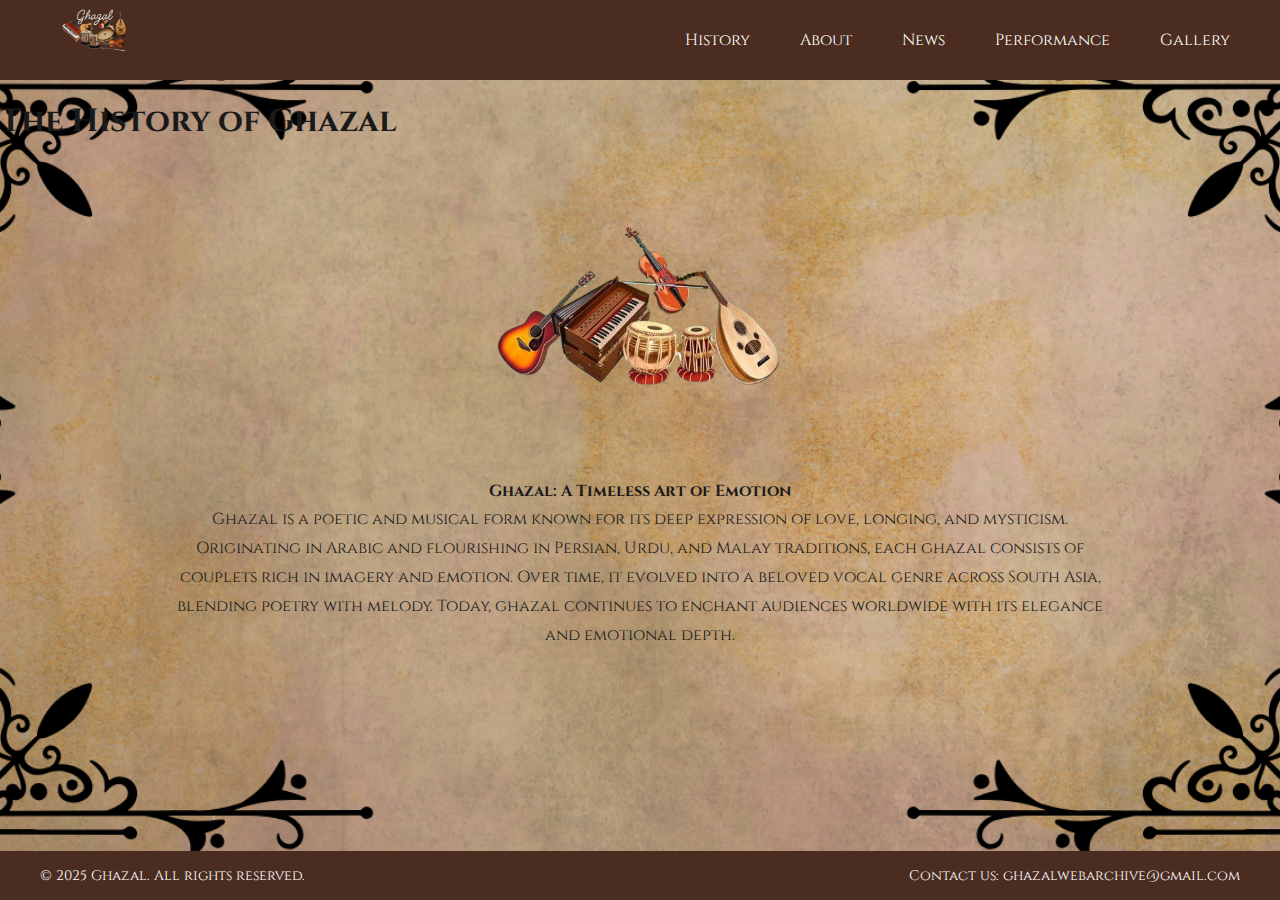
<file: index.html>
<!DOCTYPE html>
<html lang="en">
<head>
  <meta charset="UTF-8" />
  <meta name="viewport" content="width=device-width, initial-scale=1.0"/>
  <title>The History of Ghazal</title>
  <link rel="stylesheet" href="style.css">
  <link rel="icon" type="picture" href="picture/Ghazal logo.png">
  <link href="https://fonts.googleapis.com/css2?family=UnifrakturCook:wght@700&display=swap" rel="stylesheet">
</head>
<body>

  <!-- Navigation -->
  <header>
    <div class="logo">
        <img src="picture/Ghazal logo.png" alt="Ghazal Logo">
    </div>
    <nav>
      <ul>
        <li><a href="index.html">History</a></li>
        <li><a href="about.html">About</a></li>
        <li><a href="news.html">News</a></li>
        <li><a href="performance.html">Performance</a></li>
        <li><a href="gallery.html">Gallery</a></li>
      </ul>
    </nav>
  </header>

  <!-- Main Section -->
  <main>
    <section class="history-section">
      <h1>The History of Ghazal</h1>
      <img src="picture/ghazal intrument.png" alt="Ghazal Instruments" class="music-image">
      <p class="description">
        <strong>Ghazal: A Timeless Art of Emotion</strong><br>
        Ghazal is a poetic and musical form known for its deep expression of love,
        longing, and mysticism. Originating in Arabic and flourishing in Persian,
        Urdu, and Malay traditions, each ghazal consists of couplets rich in imagery
        and emotion. Over time, it evolved into a beloved vocal genre across South Asia,
        blending poetry with melody. Today, ghazal continues to enchant audiences
        worldwide with its elegance and emotional depth.
      </p>
    </section>
  </main>

  <!-- Footer -->
  <footer>
    <div>&copy; 2025 Ghazal. All rights reserved.</div>
    <div>Contact us: ghazalwebarchive@gmail.com</div>
  </footer>

</body>
</html>
</file>
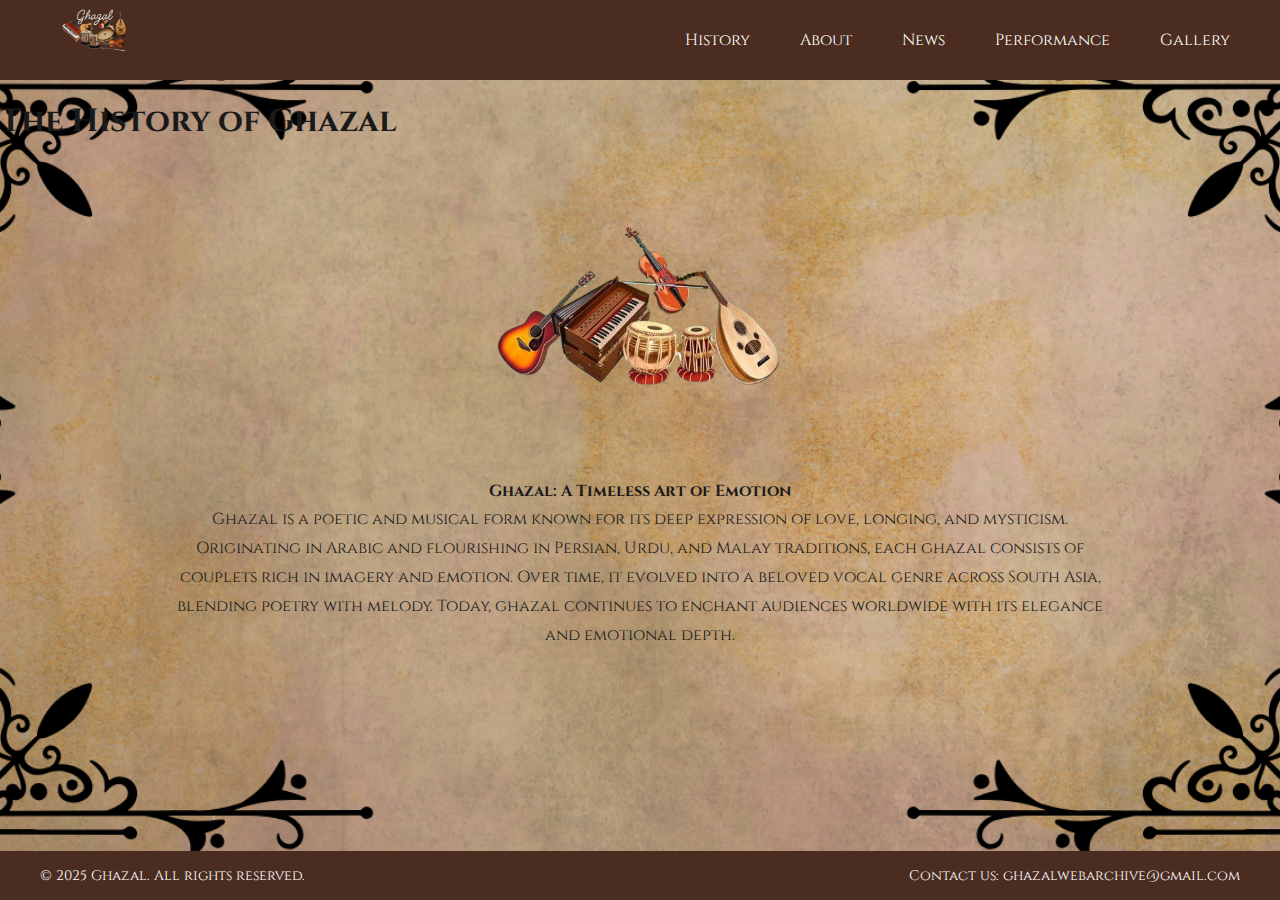
<file: history.html>
<!DOCTYPE html>
<html lang="en">
<head>
  <meta charset="UTF-8" />
  <meta name="viewport" content="width=device-width, initial-scale=1.0"/>
  <title>The History of Ghazal</title>
  <link rel="stylesheet" href="style.css">
  <link rel="icon" type="picture" href="picture/Ghazal logo.png">
  <link href="https://fonts.googleapis.com/css2?family=UnifrakturCook:wght@700&display=swap" rel="stylesheet">
</head>
<body>

  <!-- Navigation -->
  <header>
    <div class="logo">
        <img src="picture/Ghazal logo.png" alt="Ghazal Logo">
    </div>
    <nav>
      <ul>
        <li><a href="history.html">History</a></li>
        <li><a href="about.html">About</a></li>
        <li><a href="news.html">News</a></li>
        <li><a href="performance.html">Performance</a></li>
        <li><a href="gallery.html">Gallery</a></li>
      </ul>
    </nav>
  </header>

  <!-- Main Section -->
  <main>
    <section class="history-section">
      <h1>The History of Ghazal</h1>
      <img src="picture/ghazal intrument.png" alt="Ghazal Instruments" class="music-image">
      <p class="description">
        <strong>Ghazal: A Timeless Art of Emotion</strong><br>
        Ghazal is a poetic and musical form known for its deep expression of love,
        longing, and mysticism. Originating in Arabic and flourishing in Persian,
        Urdu, and Malay traditions, each ghazal consists of couplets rich in imagery
        and emotion. Over time, it evolved into a beloved vocal genre across South Asia,
        blending poetry with melody. Today, ghazal continues to enchant audiences
        worldwide with its elegance and emotional depth.
      </p>
    </section>
  </main>

  <!-- Footer -->
  <footer>
    <div>&copy; 2025 Ghazal. All rights reserved.</div>
    <div>Contact us: ghazalwebarchive@gmail.com</div>
  </footer>

</body>
</html>
</file>
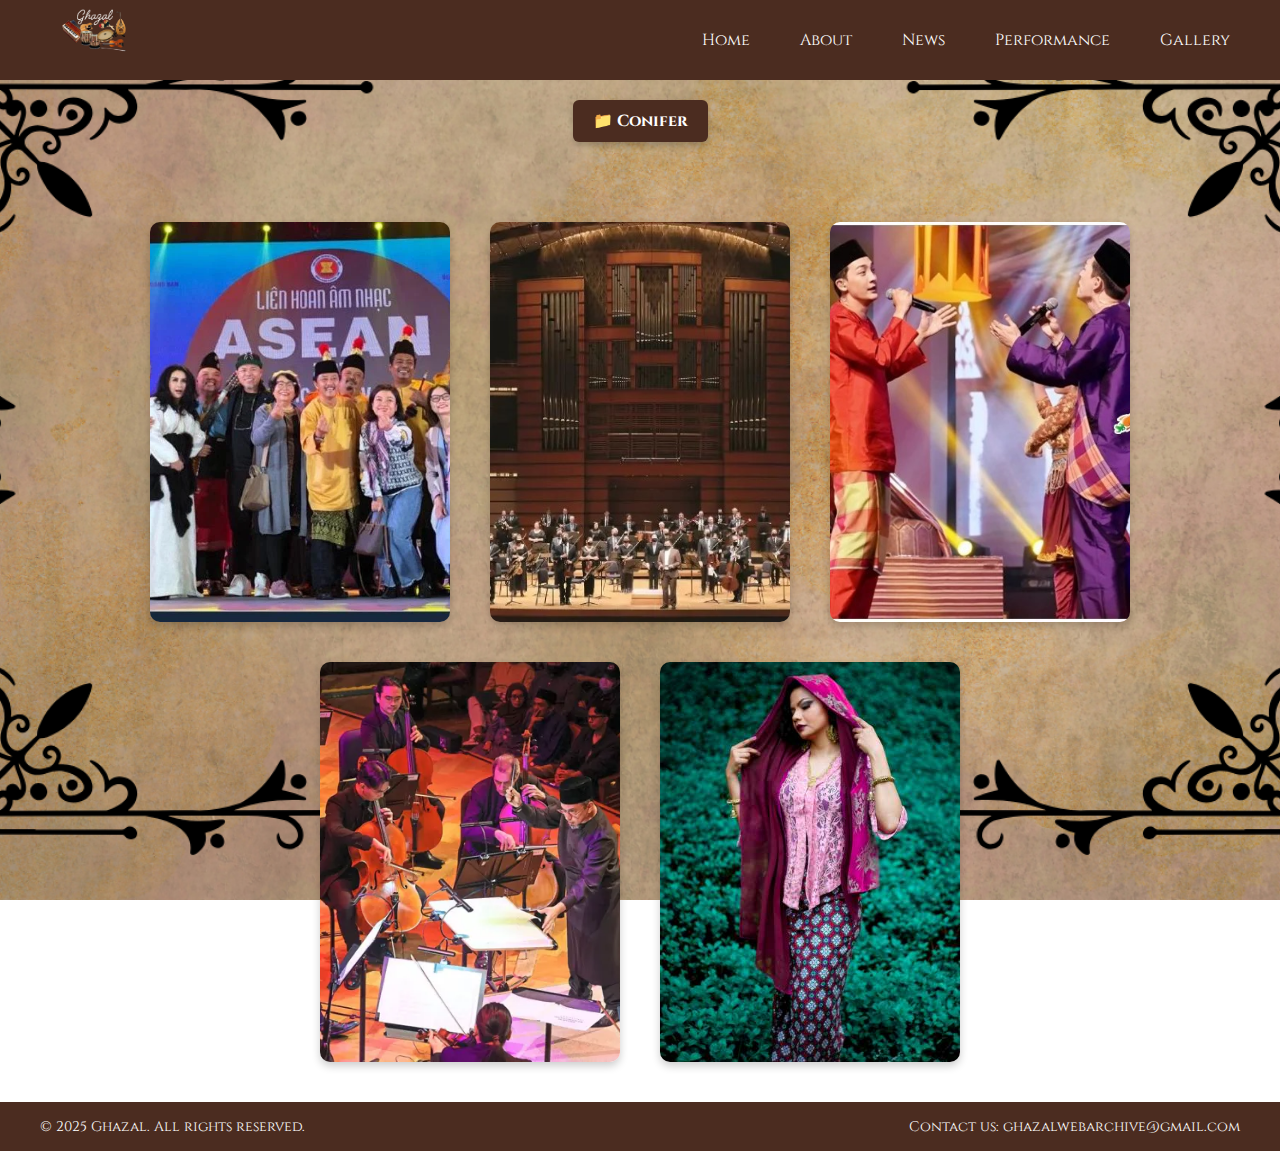
<file: news.html>
<!DOCTYPE html>
<html lang="en">
<head>
  <meta charset="UTF-8">
  <meta name="viewport" content="width=device-width, initial-scale=1.0">
  <title>News Page Ghazal</title>
  <link rel="stylesheet" href="style.css">
    <link rel="icon" type="picture" href="picture/Ghazal logo.png">
  <style>
    .news-section {
      padding: 60px 10%;
      display: flex;
      flex-wrap: wrap;
      gap: 40px;
      justify-content: center;
    }

    .flip-card {
      background-color: transparent;
      width: 300px;
      height: 400px;
      perspective: 1000px;
    }

    .flip-card-inner {
      position: relative;
      width: 100%;
      height: 100%;
      text-align: center;
      transition: transform 0.8s;
      transform-style: preserve-3d;
    }

    .flip-card:hover .flip-card-inner {
      transform: rotateY(180deg);
    }

    .flip-card-front, .flip-card-back {
      position: absolute;
      width: 100%;
      height: 100%;
      -webkit-backface-visibility: hidden;
      backface-visibility: hidden;
      border-radius: 10px;
      overflow: hidden;
      box-shadow: 0 4px 8px rgba(0, 0, 0, 0.2);
    }

    .flip-card-front img {
      width: 100%;
      height: 100%;
      object-fit: cover;
    }

    .flip-card-back {
      background-color: #f3e7dc;
      color: #1a1a1a;
      transform: rotateY(180deg);
      display: flex;
      flex-direction: column;
      justify-content: space-between;
      padding: 20px;
      overflow-y: auto;
    }

    .flip-card-back .content {
      flex-grow: 1;
      font-size: 14px;
      text-align: left;
      margin-bottom: 15px;
    }

    .flip-card-back .buttons {
      display: flex;
      flex-direction: column;
      gap: 10px;
    }

    .flip-card-back .buttons a {
      text-decoration: none;
      padding: 10px;
      border-radius: 6px;
      background-color: #4b2c20;
      color: white;
      font-weight: bold;
      transition: background-color 0.3s;
      text-align: center;
    }

    .flip-card-back .buttons a:hover {
      background-color: #362116;
    }

    .drive-button-wrapper {
  display: flex;
  justify-content: center;
  margin: 30px 0 20px;
}

.drive-button-wrapper {
  display: flex;
  justify-content: center;
  align-items: center;
  margin: 20px auto;
  width: 100%;
}

.classic-button {
  background-color: #4b2c20;
  color: #fff;
  padding: 10px 20px;
  font-weight: bold;
  text-decoration: none;
  border-radius: 6px;
  transition: background-color 0.3s;
  box-shadow: 0 4px 6px rgba(0,0,0,0.2);
  font-family: 'Cinzel', serif;
}

.classic-button:hover {
  background-color: #362116;
}

.container {
  max-width: 1200px;
  margin: 0 auto;
  padding: 0 20px;
}

.news-section {
  display: flex;
  flex-wrap: wrap;
  justify-content: center;
  gap: 40px;
  padding: 40px 0;
}

  </style>
</head>
<body>
  <header>
   <div class="logo">
        <img src="picture/Ghazal logo.png" alt="Ghazal Logo">
    </div>
    <nav>
      <ul>
        <li><a href="history.html">Home</a></li>
        <li><a href="about.html">About</a></li>
        <li><a href="news.html">News</a></li>
        <li><a href="performance.html">Performance</a></li>
        <li><a href="gallery.html">Gallery</a></li>
      </ul>
    </nav>
  </header>
<div class="drive-button-wrapper">
  <a href="https://drive.google.com/drive/folders/1U3ThPJg5IwttYa6shGx9i9cXiAOhKL52?usp=sharing" target="_blank" class="classic-button">
    📁 Conifer
  </a>
</div>
  <main>
    <section class="news-section">
      <!-- Flip card template -->
      <div class="flip-card">
        <div class="flip-card-inner">
          <div class="flip-card-front">
            <img src="picture/Kumpulan Ghazal Istana Budaya lakar sejarah di Vietnam.webp" alt="News 1">
          </div>
          <div class="flip-card-back">
            <div class="content">
              <strong>Title:</strong>Kumpulan Ghazal Istana Budaya lakar sejarah di Vietnam<br><br>
              <strong>Archived Date:</strong> 5/10/2025<br>
              <strong>Archive Success:</strong> Yes<br>
              <strong>Duration:</strong> 38  seconds<br>
              <strong>Size:</strong> 3.98 MB (5131756 bytes overall)<br>
              <strong>Number of Files:</strong> 1 Files<br>
              <strong>Tools Used:</strong> HTTrack, Conifer, Live Site<br><br>
              <strong>Description:</strong><br>
              News coverage of Malaysia's Ghazal ensemble performing at the Vietnam International Travel Mart, showcasing local culture to a global audience.<br><br>
              <strong>Notes:</strong><br>
              All versions archived successfully; content layout and images preserved accurately.
            </div>
            <div class="buttons">
              <a href="https://drive.google.com/drive/folders/1Cv9ABLQDWNXFbmIxNrOZ-1WX-ghAC9UO?usp=drive_link">HTrack</a>
              <a href="https://drive.google.com/file/d/1GFLolCuAoX7I59Rksa9wKive5QLoARN_/view?usp=sharing">WARC File</a>
              <a href="https://www.hmetro.com.my/rap/2023/01/923197/kumpulan-ghazal-istana-budaya-lakar-sejarah-di-vietnam">Live Site</a>
            </div>
          </div>
        </div>
      </div>

      <!-- Repeat this flip-card 4 more times -->
      <!-- Dummy cards -->
      <div class="flip-card">
        <div class="flip-card-inner">
          <div class="flip-card-front">
            <img src="picture/Symphonic Fusion The Cultural Symphony Of Keroncong & Ghazal.jpg">
          </div>
          <div class="flip-card-back">
            <div class="content">
              <strong>Title:</strong>Symphonic Fusion: The Cultural Symphony Of Keroncong & Ghazal<br><br>
              <strong>Archived Date:</strong> 5/10/2025<br>
              <strong>Archive Success:</strong> Yes<br>
              <strong>Duration:</strong> 1 minutes 14 seconds<br>
              <strong>Size:</strong> 3.39 MB (4634511 bytes overall)<br>
              <strong>Number of Files:</strong> 1 Files<br>
              <strong>Tools Used:</strong> HTTrack, Conifer, Live Site<br><br>
              <strong>Description:</strong><br>
              A report on a cultural symphony that blends the musical traditions of Keroncong and Ghazal, held in Malaysia to highlight heritage through orchestral expression.<br><br>
          
              <strong>Notes:</strong><br>
              Website fully archived; media components and text displayed correctly.
            </div>
            <div class="buttons">
              <a href="https://drive.google.com/drive/folders/1z13BEhksmWvTxC7yaJnb-X4xhn6h-2p2?usp=sharing">HTrack</a>
              <a href="https://drive.google.com/file/d/1ryb96E3mFdkPs0U_Mz7aZetF1-5xc2oV/view?usp=drive_link">WARC File</a>
              <a href="https://www.therakyatpost.com/news/malaysia/2024/02/03/symphonic-fusion-the-cultural-symphony-of-keroncong-ghazal/">Live Site</a>
            </div>
          </div>
        </div>
      </div>

      <div class="flip-card">
        <div class="flip-card-inner">
          <div class="flip-card-front">
            <img src="picture/A.jpg">
          </div>
          <div class="flip-card-back">
            <div class="content">
              <strong>Title:</strong>“Effort memang A+!” – Netizen Terkesima Lihat Hoondoo Nyanyi Ghazal Untuk Rabiah Di Big Stage<br><br>
              <strong>Archived Date:</strong> 2025-07-04<br>
              <strong>Archive Success:</strong> Yes<br>
              <strong>Duration:</strong> 1 minutes 9 seconds<br>
              <strong>Size:</strong> 9.91 MB (5971475 bytes overall)<br>
              <strong>Number of Files:</strong> 1 Files<br>
              <strong>Tools Used:</strong> HTTrack, Conifer, Live Site<br><br>
              <strong>Description:</strong><br>
              Social media buzz over Korean contestant Hoondoo’s Ghazal performance on Malaysian reality show “Big Stage”, praised for cultural appreciation.<br><br>
              <strong>Notes:</strong><br>
              Archival successful across all platforms; embedded media and article remain accessible.
            </div>
            <div class="buttons">
              <a href="https://drive.google.com/drive/folders/1eI5pAO3NfYBpL8MJZYDpOY2Man9pTgL9?usp=sharing">HTrack</a>
              <a href="https://drive.google.com/file/d/1JO-yAdj07kBvZ5ccozxN9atId2YjNB6T/view?usp=drive_link">WARC File</a>
              <a href="https://www.bharian.com.my/hiburan/selebriti/2024/01/1204407/simfoni-orkestra-muzik-keroncong-ghazal">Live Site</a>
            </div>
          </div>
        </div>
      </div>
      <div class="flip-card">
        <div class="flip-card-inner">
          <div class="flip-card-front">
            <img src="picture/M'sian Philharmonic Orchestra set for magical evening of keroncong and ghazal.webp">
          </div>
          <div class="flip-card-back">
            <div class="content">
              <strong>Title:</strong>M'sian Philharmonic Orchestra set for magical evening of keroncong and ghazal<br><br>
              <strong>Archived Date:</strong> 5/12/2025<br>
              <strong>Archive Success:</strong> Yes<br>
              <strong>Duration:</strong> 56 seconds<br>
              <strong>Size:</strong> 5.22 MB (3971948 bytes overall)<br>
              <strong>Number of Files:</strong> 3 Files<br>
              <strong>Tools Used:</strong> HTTrack, Conifer, Live Site<br><br>
              <strong>Description:</strong><br>
              Preview of a live orchestra concert celebrating the fusion of Keroncong and Ghazal at Dewan Filharmonik PETRONAS.<br><br>
              <strong>Notes:</strong><br>
              Successfully archived with all linked elements and preview content accessible.
            </div>
            <div class="buttons">
              <a href="https://drive.google.com/drive/folders/1u-NSwTKRE_qitjzc-12-P-9m_IQwJODn?usp=sharing">HTrack</a>
              <a href="https://drive.google.com/file/d/1FfDb7MFCPVQhwkHHr_aNQdkYA6GXoWfP/view?usp=drive_link">WARC File</a>
              <a href="https://www.thestar.com.my/lifestyle/culture/2024/02/27/malaysian-philharmonic-orchestra-set-for-an-evening-of-keroncong-and-ghazal">Live Site</a>
            </div>
          </div>
        </div>
      </div>
      <div class="flip-card">
        <div class="flip-card-inner">
          <div class="flip-card-front">
            <img src="picture/USHERA BAWAKAN UNSUR GHAZAL DALAM LAGU RAYA KEMBALI.jpg">
          </div>
          <div class="flip-card-back">
            <div class="content">
              <strong>Title:</strong>USHERA BAWAKAN UNSUR GHAZAL DALAM LAGU RAYA "KEMBALI"<br><br>
              <strong>Archived Date:</strong> 5/12/2025<br>
              <strong>Archive Success:</strong> Yes<br>
              <strong>Duration:</strong> 7 minutes 38 seconds<br>
              <strong>Size:</strong> 1.07 MB (17144091 bytes overall)<br>
              <strong>Number of Files:</strong> 2 Files<br>
              <strong>Tools Used:</strong> HTTrack, Conifer, Live Site<br><br>
              <strong>Description:</strong><br>
              Local singer Ushera infuses traditional Ghazal elements into her festive Hari Raya song titled “Kembali”, promoting cultural preservation.<br><br>
              <strong>Notes:</strong><br>
              All archive versions complete; multimedia components and text preserved as intended.
            </div>
            <div class="buttons">
              <a href="https://drive.google.com/drive/folders/1cZdFFiIH8S6zA6R9lrUGXaT46XgGcruN?usp=sharing">HTrack</a>
              <a href="https://drive.google.com/file/d/1NmholRBa0zQMQ9u2IZzdSMhqyfto_Q4y/view?usp=drive_link">WARC File</a>
              <a href="https://www.femagonline.com/2021/05/ushera-lagu-raya-kembali.html">Live Site</a>
            </div>
          </div>
        </div>
      </div>
    </section>
  </main>

  <footer>
    <div>&copy; 2025 Ghazal. All rights reserved.</div>
    <div>Contact us: ghazalwebarchive@gmail.com</div>
  </footer>
</body>
</html>
</file>
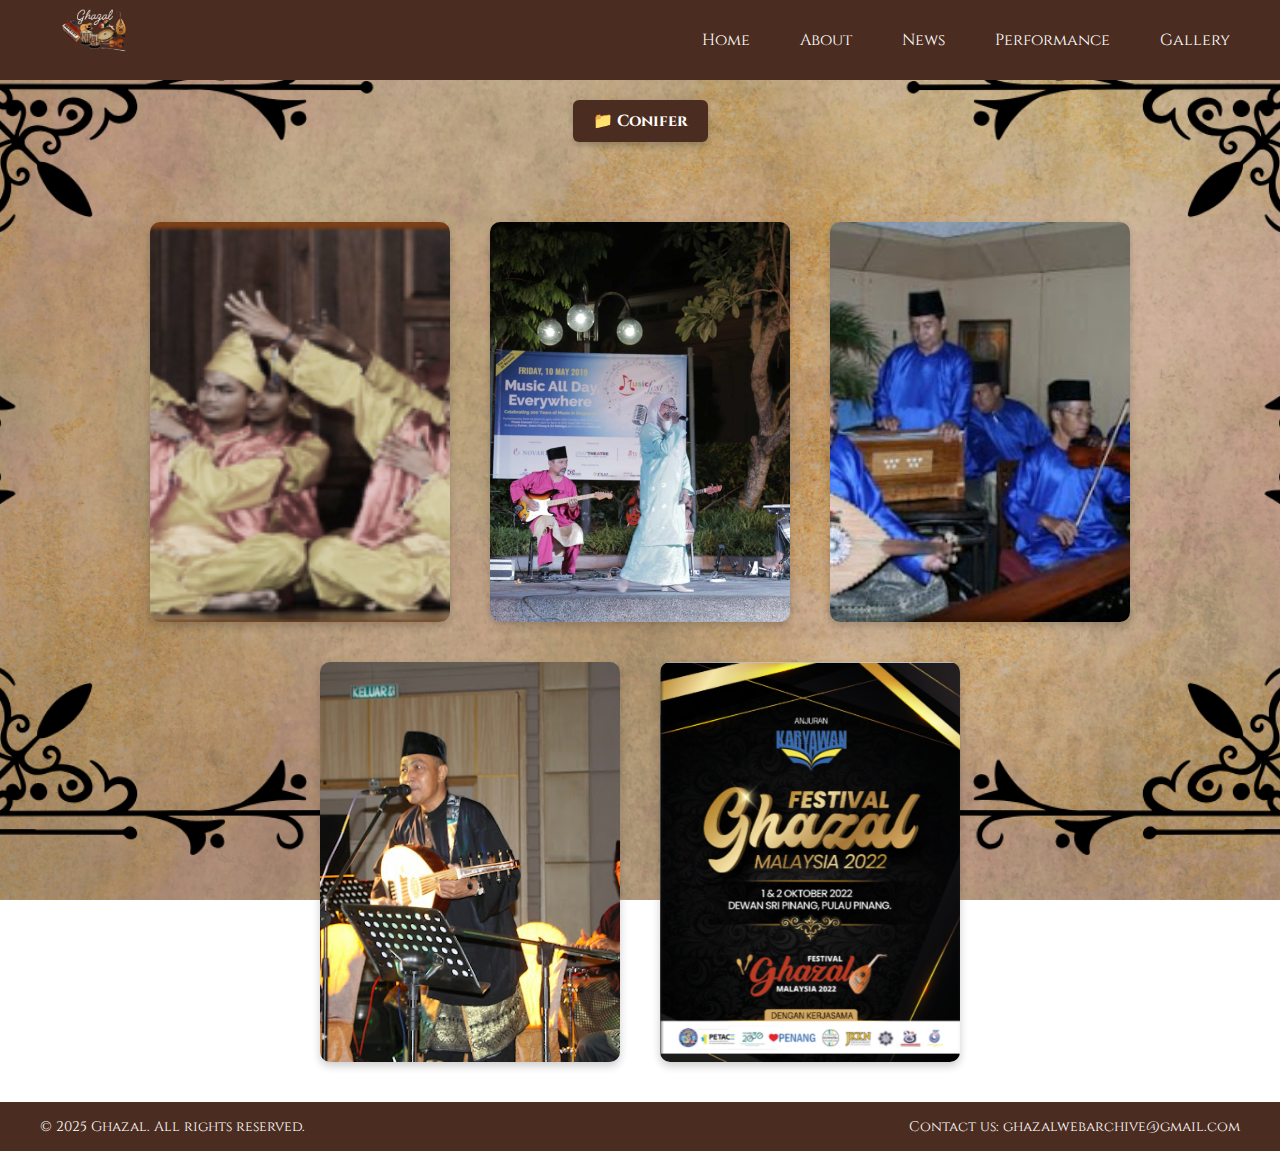
<file: performance.html>
<!DOCTYPE html>
<html lang="en">
<head>
  <meta charset="UTF-8">
  <meta name="viewport" content="width=device-width, initial-scale=1.0">
  <title>Performance Page - Ghazal</title>
  <link rel="stylesheet" href="style.css">
    <link rel="icon" type="picture" href="picture/Ghazal logo.png">
  <style>
    .news-section {
      padding: 60px 10%;
      display: flex;
      flex-wrap: wrap;
      gap: 40px;
      justify-content: center;
    }

    .flip-card {
      background-color: transparent;
      width: 300px;
      height: 400px;
      perspective: 1000px;
    }

    .flip-card-inner {
      position: relative;
      width: 100%;
      height: 100%;
      text-align: center;
      transition: transform 0.8s;
      transform-style: preserve-3d;
    }

    .flip-card:hover .flip-card-inner {
      transform: rotateY(180deg);
    }

    .flip-card-front, .flip-card-back {
      position: absolute;
      width: 100%;
      height: 100%;
      -webkit-backface-visibility: hidden;
      backface-visibility: hidden;
      border-radius: 10px;
      overflow: hidden;
      box-shadow: 0 4px 8px rgba(0, 0, 0, 0.2);
    }

    .flip-card-front img {
      width: 100%;
      height: 100%;
      object-fit: cover;
    }

    .flip-card-back {
      background-color: #f3e7dc;
      color: #1a1a1a;
      transform: rotateY(180deg);
      display: flex;
      flex-direction: column;
      justify-content: space-between;
      padding: 20px;
      overflow-y: auto;
    }

    .flip-card-back .content {
      flex-grow: 1;
      font-size: 14px;
      text-align: left;
      margin-bottom: 15px;
    }

    .flip-card-back .buttons {
      display: flex;
      flex-direction: column;
      gap: 10px;
    }

    .flip-card-back .buttons a {
      text-decoration: none;
      padding: 10px;
      border-radius: 6px;
      background-color: #4b2c20;
      color: white;
      font-weight: bold;
      transition: background-color 0.3s;
      text-align: center;
    }

    .flip-card-back .buttons a:hover {
      background-color: #362116;
    }

        .drive-button-wrapper {
  display: flex;
  justify-content: center;
  margin: 30px 0 20px;
}

.drive-button-wrapper {
  display: flex;
  justify-content: center;
  align-items: center;
  margin: 20px auto;
  width: 100%;
}

.classic-button {
  background-color: #4b2c20;
  color: #fff;
  padding: 10px 20px;
  font-weight: bold;
  text-decoration: none;
  border-radius: 6px;
  transition: background-color 0.3s;
  box-shadow: 0 4px 6px rgba(0,0,0,0.2);
  font-family: 'Cinzel', serif;
}

.classic-button:hover {
  background-color: #362116;
}

.container {
  max-width: 1200px;
  margin: 0 auto;
  padding: 0 20px;
}

.news-section {
  display: flex;
  flex-wrap: wrap;
  justify-content: center;
  gap: 40px;
  padding: 40px 0;
}

  </style>
</head>
<body>
  <header>
   <div class="logo">
        <img src="picture/Ghazal logo.png" alt="Ghazal Logo">
    </div>
    <nav>
      <ul>
        <li><a href="index.html">Home</a></li>
        <li><a href="about.html">About</a></li>
        <li><a href="news.html">News</a></li>
        <li><a href="performance.html">Performance</a></li>
        <li><a href="gallery.html">Gallery</a></li>
      </ul>
    </nav>
  </header>
<div class="drive-button-wrapper">
  <a href="https://drive.google.com/drive/folders/1v-Xlg8lI8UXV8QWTXRW2jimjMbKmTbDx?usp=sharing" target="_blank" class="classic-button">
    📁 Conifer
  </a>
</div>
  <main>
    <section class="news-section">
      <!-- Flip card template -->
      <div class="flip-card">
        <div class="flip-card-inner">
          <div class="flip-card-front">
            <img src="picture/Persembahan Seni Muzik Ghazal di Kalangan Masyarakat Johor.png" alt="News 1">
          </div>
          <div class="flip-card-back">
            <div class="content">
              <strong>Title:</strong>Persembahan Seni Muzik Ghazal di Kalangan Masyarakat Johor<br><br>
              <strong>Archived Date:</strong> 5/10/2025<br>
              <strong>Archive Success:</strong> Yes<br>
              <strong>Duration:</strong> 1 minutes 52 seconds<br>
              <strong>Size:</strong> 1.39 MB (2633185 bytes overall)<br>
              <strong>Number of Files:</strong> 1 Files<br>
              <strong>Tools Used:</strong> HTTrack, Conifer, Live Site<br><br>
              <strong>Description:</strong><br>
              A report on a traditional Ghazal music performance within the Johor community, focusing on cultural heritage and local engagement.<br><br>
              <strong>Notes:</strong><br>
               Page successfully archived in three formats; all essential content rendered accurately.
            </div>
            <div class="buttons">
              <a href="https://drive.google.com/drive/folders/1j0f5Qu1HAXo34wlBsKCMYrGt-ZlOVUK9?usp=sharing">HTrack</a>
              <a href="https://drive.google.com/file/d/1C51bYuTWQ1nuh7dI1XI-DsngcEm1y2BL/view?usp=drive_link">WARC File</a>
              <a href="http://discol.umk.edu.my/id/eprint/3714/">Live Site</a>
            </div>
          </div>
        </div>
      </div>

      <!-- Repeat this flip-card 4 more times -->
      <!-- Dummy cards -->
      <div class="flip-card">
        <div class="flip-card-inner">
          <div class="flip-card-front">
            <img src="picture/Traditional Malay Music.JPG">
          </div>
          <div class="flip-card-back">
            <div class="content">
              <strong>Title:</strong>Traditional Malay Music<br><br>
              <strong>Archived Date:</strong> 5/10/2025<br>
              <strong>Archive Success:</strong> Yes<br>
              <strong>Duration:</strong> 13 seconds<br>
              <strong>Size:</strong> 5.45 MB (1637129 bytes overall)<br>
              <strong>Number of Files:</strong> 1 Files<br>
              <strong>Tools Used:</strong> HTTrack, Conifer, Live Site<br><br>
              <strong>Description:</strong><br>
               An introduction to traditional Malay music, outlining instruments, singing styles, and cultural importance.<br><br>
            
              <strong>Notes:</strong><br>
              Page archived successfully; all audio and visuals are captured and functional.
            </div>
            <div class="buttons">
              <a href="https://drive.google.com/drive/folders/1I3Lq1YcQNaSoD0TSKWexfVBfVWKnqGcS?usp=sharing">HTrack</a>
              <a href="https://drive.google.com/file/d/1yBRubehgVeSADDLGzqCqWRinwmIGrcCr/view?usp=drive_link">WARC File</a>
              <a href="https://www.roots.gov.sg/ich-landing/ich/traditional-malay-music">Live Site</a>
            </div>
          </div>
        </div>
      </div>
      <div class="flip-card">
        <div class="flip-card-inner">
          <div class="flip-card-front">
            <img src="picture/Variasi Alunan Muzik Tradisional Malaysia.jpg">
          </div>
          <div class="flip-card-back">
            <div class="content">
              <strong>Title:</strong>Variasi Alunan Muzik Tradisional Malaysia<br><br>
              <strong>Archived Date:</strong> 5/10/2025<br>
              <strong>Archive Success:</strong> Yes<br>
              <strong>Duration:</strong> 4 minutes 28 seconds<br>
              <strong>Size:</strong> 2.49 MB (18483226 bytes overall)<br>
              <strong>Number of Files:</strong> 8 Files<br>
              <strong>Tools Used:</strong> HTTrack, Conifer, Live Site<br><br>
              <strong>Description:</strong><br>
              A documentary piece exploring diverse traditional Malaysian music performances and their cultural roots.<br><br>
              <strong>Notes:</strong><br>
               Archived fully with all media intact; playback and visuals function as intended.
            </div>
            <div class="buttons">
              <a href="https://drive.google.com/drive/folders/15rlajLmMeLd7JJhqo0BGSFMBftAiCDpk?usp=sharing">HTrack</a>
              <a href="https://drive.google.com/file/d/12RTwAVHPvYuSL7C9KQWVXn7JcjTFm-TL/view?usp=drive_link">WARC File</a>
              <a href="https://pemetaanbudaya.jkkn.gov.my/en/senibudaya/detail/864">Live Site</a>
            </div>
          </div>
        </div>
      </div>
      <div class="flip-card">
        <div class="flip-card-inner">
          <div class="flip-card-front">
            <img src="picture/PAKEJ RAMADAN DAN HARI RAYA Live Band GHAZAL Tradisi.JPG">
          </div><div class="flip-card-back">
            <div class="content">
              <strong>Title:</strong>PAKEJ RAMADAN DAN HARI RAYA Live Band GHAZAL Tradisi<br><br>
              <strong>Archived Date:</strong> 5/10/2025<br>
              <strong>Archive Success:</strong> Yes<br>
              <strong>Duration:</strong> 4 minutes 04 seconds<br>
              <strong>Size:</strong> 5.90 MB (34685472 bytes overall)<br>
              <strong>Number of Files:</strong> 4 Files<br>
              <strong>Tools Used:</strong> HTTrack, Conifer, Live Site<br><br>
              <strong>Description:</strong><br>
               Coverage of a live Ghazal band performance during Ramadan and Hari Raya celebrations, emphasizing cultural heritage.<br><br>
              
              <strong>Notes:</strong><br>
               All content successfully captured; video playback and audio sections fully functional.
            </div>
            <div class="buttons">
              <a href="https://drive.google.com/drive/folders/1kyaZjX8jruJOtuDLRRIMUNi73qUzlXyM?usp=drive_link">HTrack</a>
              <a href="https://drive.google.com/file/d/1K6735qt_DAaNa9bnb9QUM4uSB-IXoHyx/view?usp=drive_link">WARC File</a>
              <a href="https://anjungtradisi.blogspot.com/2024/08/ghazal-seni-persembahan-klasik-untuk.html">Live Site</a>
            </div>
          </div>
        </div>
      </div>
      <div class="flip-card">
        <div class="flip-card-inner">
          <div class="flip-card-front">
            <img src="picture/FESTIVAL GHAZAL MALAYSIA.png">
          </div>
          <div class="flip-card-back">
            <div class="content">
              <strong>Title:</strong>FESTIVAL GHAZAL MALAYSIA<br><br>
              <strong>Archived Date:</strong> 5/10/2025<br>
              <strong>Archive Success:</strong> Yes<br>
              <strong>Duration:</strong> 35 seconds<br>
              <strong>Size:</strong> 2.70 MB (1518642 bytes overall)<br>
              <strong>Number of Files:</strong> 1 Files<br>
              <strong>Tools Used:</strong> HTTrack, Conifer, Live Site<br><br>
              <strong>Description:</strong><br>
              A feature on the Malaysian Ghazal Festival, illustrating performances, cultural elements, and public engagement.<br><br>
              
              <strong>Notes:</strong><br>
              Archived completely; visuals and event summary are intact and accessible.
            </div>
            <div class="buttons">
              <a href="https://drive.google.com/drive/folders/1PfREIPlr0a-68tz2ct0f9ITuZJjhS057?usp=drive_link">HTrack</a>
              <a href="https://drive.google.com/file/d/1S2-wXA0m2jONFY3yjXnDjie4DDvaOInU/view?usp=drive_link">WARC File</a>
              <a href="https://anyflip.com/ctebz/fgvi/basic">Live Site</a>
            </div>
          </div>
        </div>
      </div>
    </section>
  </main>

  <footer>
    <div>&copy; 2025 Ghazal. All rights reserved.</div>
    <div>Contact us: ghazalwebarchive@gmail.com</div>
  </footer>
</body>
</html>
</file>
<file: style.css>
/* Font import - Cinzel dari Google Fonts */
@import url('https://fonts.googleapis.com/css2?family=Cinzel:wght@600&display=swap');

/* Optional: custom font ArtNuvo jika ada fail ttf */
@font-face {
  font-family: 'ArtNuvo';
  src: url('fonts/ArtNuvo.ttf') format('truetype');
}
@media (max-width: 768px) {
  .vision-mission-grid {
    grid-template-columns: 1fr; /* Satu kad satu baris */
  }
}

* {
  margin: 0;
  padding: 0;
  box-sizing: border-box;
}

/* Flex layout untuk sticky footer */
html {
  height: 100%;
}

body {
  min-height: 100vh;
  display: flex;
  flex-direction: column;
  font-family: 'Cinzel', serif;
  background-image: url('picture/background.png');
  background-size: cover;
  background-repeat: no-repeat;
  background-position: center;
  background-attachment: fixed; /* ⭐ Biar background tak scroll dan kekal penuh */
  color: #1a1a1a;
}

main {
  flex: 1;
  padding-top: 20px; /* ubah dari 100px ke 20px */
  margin-top: 0;
}

/* HEADER / NAVIGATION */
header {
  background-color: #4b2c20;
  display: flex;
  justify-content: space-between;
  align-items: center;
  min-height: 80px;
  height: 80px;
  padding: 0 40px;
  position: sticky;
  top: 0;
  z-index: 1000;
}

.logo {
  display: flex;
  align-items: center;
  height: 100%;
}

.logo img {
  height: 80px;
  object-fit: contain;
  display: block;
}


nav ul {
  display: flex;
  list-style: none;
}

nav ul li {
  margin-left: 30px;
  position: relative;
}

nav ul li a {
  color: #fff;
  text-decoration: none;
  padding: 8px 10px;
  position: relative;
  transition: all 0.3s ease-in-out;
}

nav ul li a:hover::after {
  content: '';
  position: absolute;
  width: 100%;
  height: 100%;
  left: 0;
  top: 0;
  background: rgba(0, 0, 0, 0.8);
  z-index: -1;
  border-radius: 5px;
}

/* MAIN CONTENT */
.index-section {
  padding: 20px 10%;
  text-align: center;
  margin: 0 auto; /* buang margin-top kalau tak nak gap */
  max-width: 1000px;
  border: 10px solid transparent;
  border-image-repeat: round;
  border-radius: 12px;
}

.index-section h1 {
  font-family: 'ArtNuvo', 'UnifrakturCook', cursive;
  font-size: 40px;
  text-align: center;
  margin-top: 0;
  margin-bottom: 20px;
}

.music-image {
  margin: 30px auto;
  display: block;
  width: 380px;
  max-width: 90%;
}

.description {
  font-size: 16px;
  line-height: 1.8;
  margin: 10px auto 0 auto;
  padding: 0 30px;
  max-width: 1000px;
  text-align: center;
}

/* ABOUT US */
.about-us {
  padding: 40px 10%;
  text-align: center;
}

.about-us h1 {
  font-family: 'ArtNuvo', 'UnifrakturCook', cursive;
  font-size: 38px;
  margin-bottom: 40px;
}

.team-container {
  display: flex;
  justify-content: center;
  gap: 30px;
  flex-wrap: wrap;
  margin-bottom: 40px;
}

.team-member {
  width: 190px;
  flex-shrink: 0;
  text-align: center;
}

.team-member img {
  width: 100%;
  height: 230px;
  object-fit: cover;
  border-radius: 10px;
  box-shadow: 0 4px 8px rgba(0,0,0,0.2);
}

.member-name {
  margin-top: 10px;
  font-size: 15px;
  font-weight: 600;
}

.vision-mission-grid {
  display: grid;
  grid-template-columns: 1fr 1fr; /* Dua kad sebaris */
  gap: 40px; /* Ruang antara dua kad */
  margin-top: 30px;
  padding: 20px;
  background: transparent; /* Kosongkan sebab kad nanti ada background sendiri */
}

.vision-mission-grid > div {
  background-color: rgba(255, 255, 255, 0.95); /* Latar putih lut */
  border-radius: 15px;
  box-shadow: 0 6px 16px rgba(0, 0, 0, 0.15); /* Bayang kad */
  padding: 25px 30px;
  transition: transform 0.3s ease;
}

.vision-mission-grid > div:hover {
  transform: translateY(-5px); /* Kesan hover angkat sikit */
}

.vision-mission-grid h2 {
  font-size: 1.6em;
  color: #4b2c20;
  margin-bottom: 12px;
}

.vision-mission-grid p,
.vision-mission-grid ul {
  font-size: 1em;
  color: #333;
  line-height: 1.6;
}

.vision-mission-grid ul {
  list-style-type: disc;
  padding-left: 20px;
}

.vision-mission-grid h2 {
  font-size: 1.5em;
  color: #333;
  margin-bottom: 10px;
}

.vision-mission-grid p,
.vision-mission-grid ul {
  font-size: 1em;
  color: #555;
}

.vision-mission-grid ul {
  list-style-type: disc;
  padding-left: 20px;
}

/* FOOTER */
footer {
  background-color: #4b2c20;
  color: white;
  display: flex;
  justify-content: space-between;
  padding: 15px 40px;
  font-size: 14px;
}
</file>
